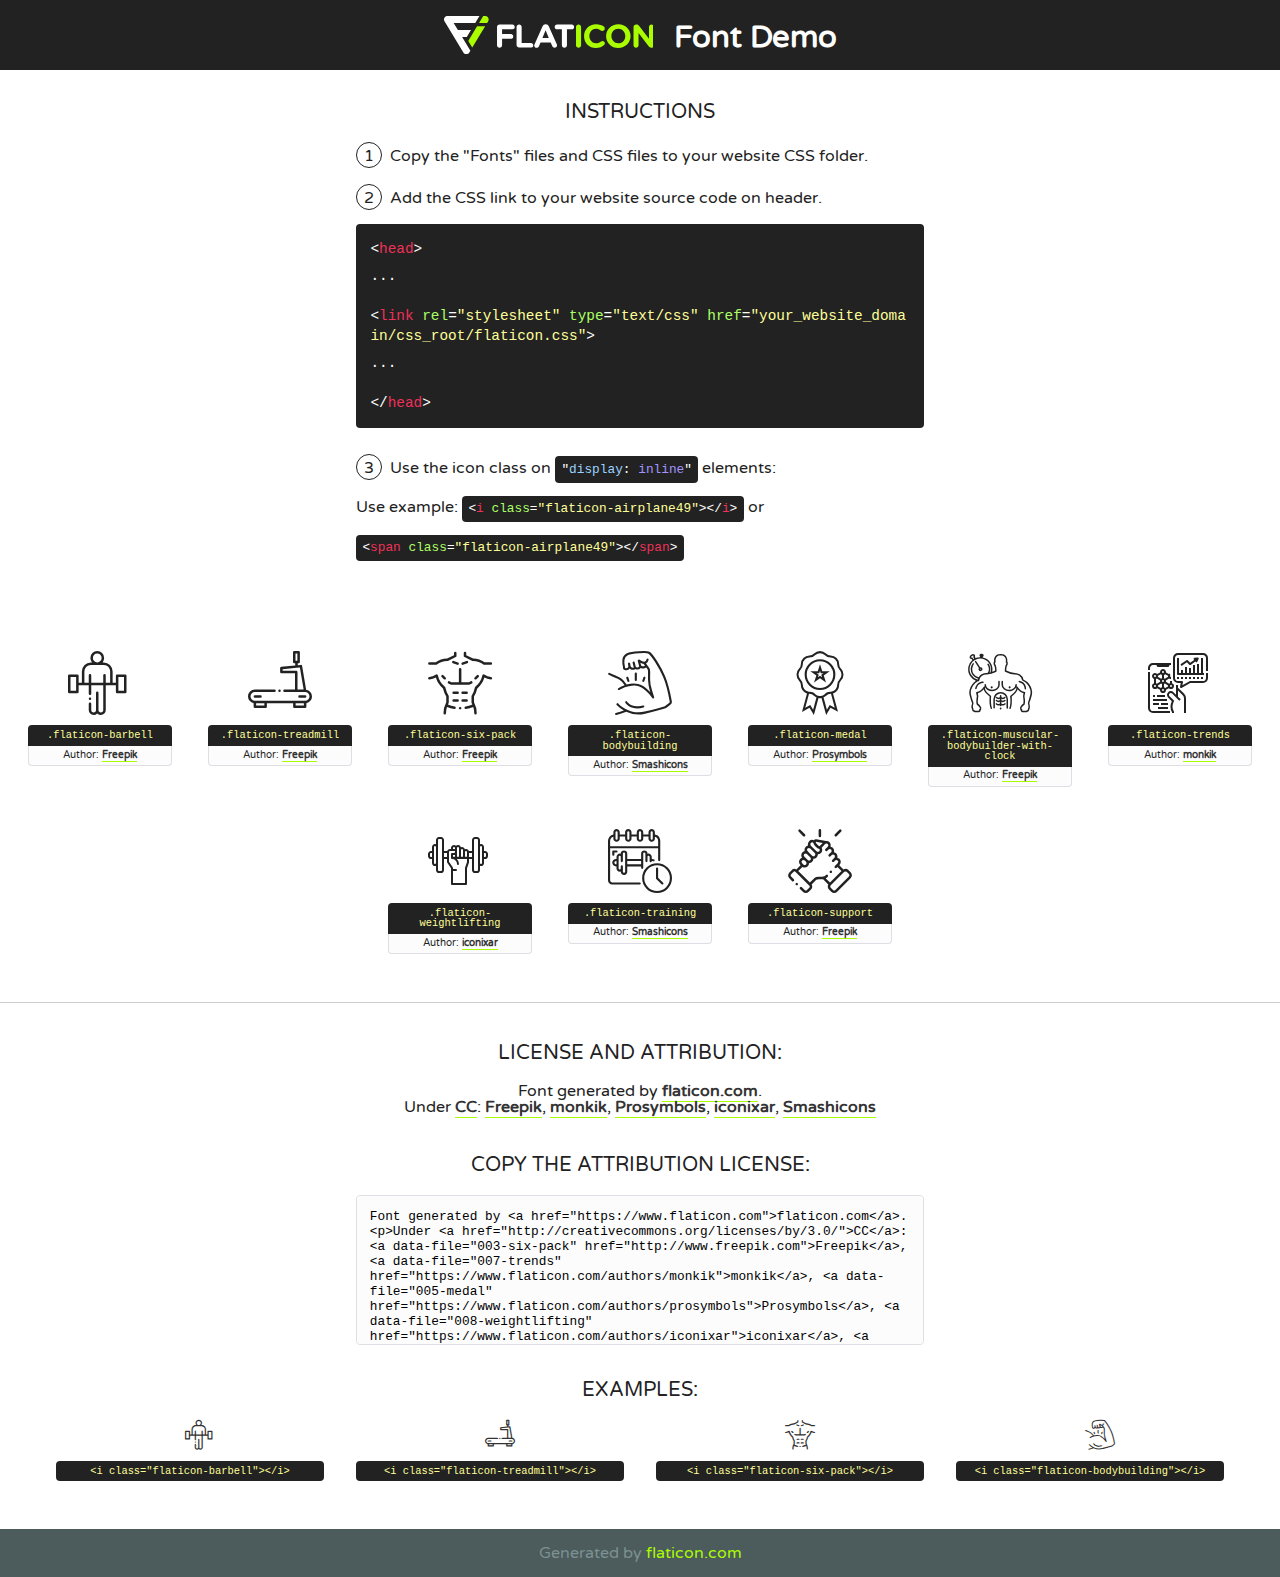
<file: ArkFit/lib/flaticon/font/favicon.html>
<!DOCTYPE html>
<!--
  Flaticon icon font: Flaticon
  Creation date: 26/10/2020 11:08
-->
<html>
<!DOCTYPE html>
<html>

<head>
    <title>Flaticon WebFont</title>
    <link href="http://fonts.googleapis.com/css?family=Varela+Round" rel="stylesheet" type="text/css" />
    <link rel="stylesheet" type="text/css" href="flaticon.css">
    <meta charset="UTF-8">
    <style>
    html, body, div, span, applet, object, iframe,
    h1, h2, h3, h4, h5, h6, p, blockquote, pre,
    a, abbr, acronym, address, big, cite, code,
    del, dfn, em, img, ins, kbd, q, s, samp,
    small, strike, strong, sub, sup, tt, var,
    b, u, i, center,
    dl, dt, dd, ol, ul, li,
    fieldset, form, label, legend,
    table, caption, tbody, tfoot, thead, tr, th, td,
    article, aside, canvas, details, embed, 
    figure, figcaption, footer, header, hgroup, 
    menu, nav, output, ruby, section, summary,
    time, mark, audio, video {
        margin: 0;
        padding: 0;
        border: 0;
        font-size: 100%;
        font: inherit;
        vertical-align: baseline;
    }
    /* HTML5 display-role reset for older browsers */
    article, aside, details, figcaption, figure, 
    footer, header, hgroup, menu, nav, section {
        display: block;
    }
    body {
        line-height: 1;
    }
    ol, ul {
        list-style: none;
    }
    blockquote, q {
        quotes: none;
    }
    blockquote:before, blockquote:after,
    q:before, q:after {
        content: '';
        content: none;
    }
    table {
        border-collapse: collapse;
        border-spacing: 0;
    }
    body {
        font-family: 'Varela Round', Helvetica, Arial, sans-serif;
        font-size: 16px;
        color: #222;
    }
    a {
        color: #333;
        border-bottom: 1px solid #a9fd00;
        font-weight: bold;
        text-decoration: none;
    }
    * {
        -moz-box-sizing: border-box;
        -webkit-box-sizing: border-box;
        box-sizing: border-box;
        margin: 0;
        padding: 0;
    }
    [class^="flaticon-"]:before, [class*=" flaticon-"]:before, [class^="flaticon-"]:after, [class*=" flaticon-"]:after {
        font-family: Flaticon;
        font-size: 30px;
        font-style: normal;
        margin-left: 20px;
        color: #333;
    }
    .wrapper {
        max-width: 600px;
        margin: auto;
        padding: 0 1em;
    }
    .title {
        font-size: 1.25em;
        text-align: center;
        margin-bottom: 1em;
        text-transform: uppercase;
    }
    header {
        text-align: center;
        background-color: #222;
        color: #fff;
        padding: 1em;
    }
    header .logo {
        width: 210px;
        height: 38px;
        display: inline-block;
        vertical-align: middle;
        margin-right: 1em;
        border: none;
    }
    header strong {
        font-size: 1.95em;
        font-weight: bold;
        vertical-align: middle;
        margin-top: 5px;
        display: inline-block;
    }
    .demo {
        margin: 2em auto;
        line-height: 1.25em;
    }
    .demo ul li {
        margin-bottom: 1em;
    }
    .demo ul li .num {
        color: #222;
        border-radius: 20px;
        display: inline-block;
        width: 26px;
        padding: 3px;
        height: 26px;
        text-align: center;
        margin-right: 0.5em;
        border: 1px solid #222;
    }
    .demo ul li code {
        background-color: #222;
        border-radius: 4px;
        padding: 0.25em 0.5em;
        display: inline-block;
        color: #fff;
        font-family: Consolas,Monaco,Lucida Console,Liberation Mono,DejaVu Sans Mono,Bitstream Vera Sans Mono,Courier New, monospace;
        font-weight: lighter;
        margin-top: 1em;
        font-size: 0.8em;
        word-break: break-all;
    }
    .demo ul li code.big {
        padding: 1em;
        font-size: 0.9em;
    }
    .demo ul li code .red {
        color: #EF3159;
    }
    .demo ul li code .green {
        color: #ACFF65;
    }
    .demo ul li code .yellow {
        color: #FFFF99;
    }
    .demo ul li code .blue {
        color: #99D3FF;
    }
    .demo ul li code .purple {
        color: #A295FF;
    }
    .demo ul li code .dots {
        margin-top: 0.5em;
        display: block;
    }
    #glyphs {
        border-bottom: 1px solid #ccc;
        padding: 2em 0;
        text-align: center;
    }
    .glyph {
        display: inline-block;
        width: 9em;
        margin: 1em;
        text-align: center;
        vertical-align: top;
        background: #FFF;
    }
    .glyph .glyph-icon {
        padding: 10px;
        display: block;
        font-family:"Flaticon";
        font-size: 64px;
        line-height: 1;
    }
    .glyph .glyph-icon:before {
        font-size: 64px;
        color: #222;
        margin-left: 0;
    }
    .class-name {
        font-size: 0.65em;
        background-color: #222;
        color: #fff;
        border-radius: 4px 4px 0 0;
        padding: 0.5em;
        color: #FFFF99;
        font-family: Consolas,Monaco,Lucida Console,Liberation Mono,DejaVu Sans Mono,Bitstream Vera Sans Mono,Courier New, monospace;
    }
    .author-name {
        font-size: 0.6em;
        background-color: #fcfcfd;
        border: 1px solid #DEDEE4;
        border-top: 0;
        border-radius: 0 0 4px 4px;
        padding: 0.5em;
    }
    .class-name:last-child {
        font-size: 10px;
        color:#888;
    }
    .class-name:last-child a {
        font-size: 10px;
        color:#555;
    }
    .class-name:last-child a:hover {
        color:#a9fd00;
    }
    .glyph > input {
        display: block;
        width: 100px;
        margin: 5px auto;
        text-align: center;
        font-size: 12px;
        cursor: text;
    }
    .glyph > input.icon-input {
        font-family:"Flaticon";
        font-size: 16px;
        margin-bottom: 10px;
    }
    .attribution .title {
        margin-top: 2em;
    }
    .attribution textarea {
        background-color: #fcfcfd;
        padding: 1em;
        border: none;
        box-shadow: none;
        border: 1px solid #DEDEE4;
        border-radius: 4px;
        resize: none;
        width: 100%;
        height: 150px;
        font-size: 0.8em;
        font-family: Consolas,Monaco,Lucida Console,Liberation Mono,DejaVu Sans Mono,Bitstream Vera Sans Mono,Courier New, monospace;
        -webkit-appearance: none;
    }
    .iconsuse {
        margin: 2em auto;
        text-align: center;
        max-width: 1200px;
    }
    .iconsuse:after {
        content: '';
        display: table;
        clear: both;
    }
    .iconsuse .image {
        float: left;
        width: 25%;
        padding: 0 1em;
    }
    .iconsuse .image p {
        margin-bottom: 1em;
    }
    .iconsuse .image span {
        display: block;
        font-size: 0.65em;
        background-color: #222;
        color: #fff;
        border-radius: 4px;
        padding: 0.5em;
        color: #FFFF99;
        margin-top: 1em;
        font-family: Consolas,Monaco,Lucida Console,Liberation Mono,DejaVu Sans Mono,Bitstream Vera Sans Mono,Courier New, monospace;
    }
    #footer {
        text-align: center;
        background-color: #4C5B5C;
        color: #7c9192;
        padding: 1em;
    }
    #footer a {
        border: none;
        color: #a9fd00;
        font-weight: normal;
    }
    @media (max-width: 960px) {
        .iconsuse .image {
            width: 50%;
        }
    }
    @media (max-width: 560px) {
        .iconsuse .image {
            width: 100%;
        }
    }
    </style>
</head>

<body class="characters-off">

    <header>
        <a href="https://www.flaticon.com" target="_blank" class="logo">
            <svg version="1.1" xmlns="http://www.w3.org/2000/svg" xmlns:xlink="http://www.w3.org/1999/xlink" xmlns:a="http://ns.adobe.com/AdobeSVGViewerExtensions/3.0/" viewBox="0 0 560.875 102.036" enable-background="new 0 0 560.875 102.036" xml:space="preserve">
                <defs>
                </defs>
                <g>
                    <g class="letters">
                        <path fill="#ffffff" d="M141.596,29.675c0-3.777,2.985-6.767,6.764-6.767h34.438c3.426,0,6.15,2.728,6.15,6.15
                        c0,3.43-2.724,6.149-6.15,6.149h-27.674v13.091h23.719c3.429,0,6.151,2.724,6.151,6.15c0,3.43-2.723,6.149-6.151,6.149h-23.719
                        v17.574c0,3.773-2.986,6.761-6.764,6.761c-3.779,0-6.764-2.989-6.764-6.761V29.675z"></path>
                        <path fill="#ffffff" d="M193.844,29.149c0-3.781,2.985-6.767,6.764-6.767c3.776,0,6.763,2.985,6.763,6.767v42.957h25.039
                        c3.426,0,6.149,2.726,6.149,6.153c0,3.425-2.723,6.15-6.149,6.15h-31.802c-3.779,0-6.764-2.986-6.764-6.768V29.149z"></path>
                        <path fill="#ffffff" d="M241.891,75.71l21.438-48.407c1.492-3.341,4.215-5.357,7.906-5.357h0.792
                        c3.686,0,6.323,2.017,7.815,5.357l21.439,48.407c0.436,0.967,0.701,1.845,0.701,2.723c0,3.602-2.809,6.501-6.414,6.501
                        c-3.161,0-5.269-1.845-6.499-4.655l-4.132-9.661h-27.059l-4.301,10.102c-1.144,2.631-3.426,4.214-6.237,4.214
                        c-3.517,0-6.24-2.81-6.24-6.325C241.1,77.64,241.451,76.677,241.891,75.71z M279.932,58.666l-8.521-20.297l-8.526,20.297H279.932
                        z"></path>
                        <path fill="#ffffff" d="M314.864,35.387H301.86c-3.429,0-6.239-2.813-6.239-6.238c0-3.429,2.811-6.24,6.239-6.24h39.533
                        c3.426,0,6.237,2.811,6.237,6.24c0,3.425-2.811,6.238-6.237,6.238h-13.001v42.785c0,3.773-2.99,6.761-6.764,6.761
                        c-3.779,0-6.764-2.989-6.764-6.761V35.387z"></path>
                        <path fill="#A9FD00" d="M352.615,29.149c0-3.781,2.985-6.767,6.767-6.767c3.774,0,6.761,2.985,6.761,6.767v49.024
                        c0,3.773-2.987,6.761-6.761,6.761c-3.781,0-6.767-2.989-6.767-6.761V29.149z"></path>
                        <path fill="#A9FD00" d="M374.132,53.836v-0.179c0-17.481,13.178-31.801,32.065-31.801c9.22,0,15.459,2.458,20.557,6.238
                        c1.402,1.054,2.637,2.985,2.637,5.357c0,3.692-2.985,6.59-6.681,6.59c-1.845,0-3.071-0.702-4.044-1.319
                        c-3.776-2.813-7.729-4.393-12.562-4.393c-10.364,0-17.831,8.611-17.831,19.154v0.173c0,10.542,7.291,19.329,17.831,19.329
                        c5.715,0,9.492-1.756,13.359-4.834c1.049-0.874,2.458-1.491,4.039-1.491c3.429,0,6.325,2.813,6.325,6.236
                        c0,2.106-1.056,3.78-2.282,4.834c-5.539,4.834-12.036,7.733-21.878,7.733C387.572,85.464,374.132,71.493,374.132,53.836z"></path>
                        <path fill="#A9FD00" d="M433.009,53.836v-0.179c0-17.481,13.79-31.801,32.766-31.801c18.981,0,32.592,14.143,32.592,31.628v0.173
                        c0,17.483-13.785,31.807-32.769,31.807C446.625,85.464,433.009,71.32,433.009,53.836z M484.224,53.836v-0.179
                        c0-10.539-7.725-19.326-18.626-19.326c-10.893,0-18.449,8.611-18.449,19.154v0.173c0,10.542,7.73,19.329,18.626,19.329
                        C476.676,72.986,484.224,64.378,484.224,53.836z"></path>
                        <path fill="#A9FD00" d="M506.233,29.321c0-3.774,2.99-6.763,6.767-6.763h1.401c3.252,0,5.183,1.583,7.029,3.953l26.093,34.265
                        V29.059c0-3.692,2.99-6.677,6.681-6.677c3.683,0,6.671,2.985,6.671,6.677v48.934c0,3.78-2.987,6.765-6.764,6.765h-0.436
                        c-3.257,0-5.188-1.581-7.034-3.953l-27.056-35.492v32.944c0,3.687-2.985,6.676-6.678,6.676c-3.683,0-6.673-2.989-6.673-6.676
                        V29.321z"></path>
                    </g>
                    <g class="insignia">
                        <path fill="#ffffff" d="M48.372,56.137h12.517l11.156-18.537H37.186L25.688,18.539h57.825L94.668,0H9.271
                        C5.925,0,2.842,1.801,1.198,4.716c-1.644,2.907-1.593,6.482,0.134,9.343l50.38,83.501c1.678,2.781,4.689,4.476,7.938,4.476
                        c3.246,0,6.257-1.695,7.935-4.476l2.898-4.804L48.372,56.137z"></path>
                        <g class="i">
                            <path fill="#A9FD00" d="M93.575,18.539h0.031v0.004l21.652,0.004l2.705-4.488c1.727-2.861,1.778-6.436,0.133-9.343
                            C116.454,1.801,113.371,0,110.026,0h-5.294L93.575,18.539z"></path>
                            <polygon fill="#A9FD00" points="88.291,27.356 64.725,66.486 75.519,84.404 109.942,27.356"></polygon>
                        </g>
                    </g>
                </g>
            </svg>
        </a>
        <strong>Font Demo</strong>
    </header>


    <section class="demo wrapper">

        <p class="title">Instructions</p>

        <ul>
            <li>
                <span class="num">1</span>Copy the "Fonts" files and CSS files to your website CSS folder.
            </li>
            <li>
                <span class="num">2</span>Add the CSS link to your website source code on header.
                <code class="big">
                    &lt;<span class="red">head</span>&gt;
                    <br/><span class="dots">...</span>
                    <br/>&lt;<span class="red">link</span> <span class="green">rel</span>=<span class="yellow">"stylesheet"</span> <span class="green">type</span>=<span class="yellow">"text/css"</span> <span class="green">href</span>=<span class="yellow">"your_website_domain/css_root/flaticon.css"</span>&gt;
                    <br/><span class="dots">...</span>
                    <br/>&lt;/<span class="red">head</span>&gt;
                </code>
            </li>

            <li>
                <p>
                    <span class="num">3</span>Use the icon class on <code>"<span class="blue">display</span>:<span class="purple"> inline</span>"</code> elements:
                    <br />
                    Use example: <code>&lt;<span class="red">i</span> <span class="green">class</span>=<span class="yellow">&quot;flaticon-airplane49&quot;</span>&gt;&lt;/<span class="red">i</span>&gt;</code> or <code>&lt;<span class="red">span</span> <span class="green">class</span>=<span class="yellow">&quot;flaticon-airplane49&quot;</span>&gt;&lt;/<span class="red">span</span>&gt;</code>
            </li>
        </ul>

    </section>




   <section id="glyphs">          
    
      
        <div class="glyph"><div class="glyph-icon flaticon-barbell"></div>
            <div class="class-name">.flaticon-barbell</div>
            <div class="author-name">Author: <a data-file="001-barbell" href="http://www.freepik.com">Freepik</a> </div> 
        </div>        
        
        <div class="glyph"><div class="glyph-icon flaticon-treadmill"></div>
            <div class="class-name">.flaticon-treadmill</div>
            <div class="author-name">Author: <a data-file="002-treadmill" href="http://www.freepik.com">Freepik</a> </div> 
        </div>        
        
        <div class="glyph"><div class="glyph-icon flaticon-six-pack"></div>
            <div class="class-name">.flaticon-six-pack</div>
            <div class="author-name">Author: <a data-file="003-six-pack" href="http://www.freepik.com">Freepik</a> </div> 
        </div>        
        
        <div class="glyph"><div class="glyph-icon flaticon-bodybuilding"></div>
            <div class="class-name">.flaticon-bodybuilding</div>
            <div class="author-name">Author: <a data-file="004-bodybuilding" href="https://www.flaticon.com/authors/smashicons">Smashicons</a> </div> 
        </div>        
        
        <div class="glyph"><div class="glyph-icon flaticon-medal"></div>
            <div class="class-name">.flaticon-medal</div>
            <div class="author-name">Author: <a data-file="005-medal" href="https://www.flaticon.com/authors/prosymbols">Prosymbols</a> </div> 
        </div>        
        
        <div class="glyph"><div class="glyph-icon flaticon-muscular-bodybuilder-with-clock"></div>
            <div class="class-name">.flaticon-muscular-bodybuilder-with-clock</div>
            <div class="author-name">Author: <a data-file="006-muscular-bodybuilder-with-clock" href="http://www.freepik.com">Freepik</a> </div> 
        </div>        
        
        <div class="glyph"><div class="glyph-icon flaticon-trends"></div>
            <div class="class-name">.flaticon-trends</div>
            <div class="author-name">Author: <a data-file="007-trends" href="https://www.flaticon.com/authors/monkik">monkik</a> </div> 
        </div>        
        
        <div class="glyph"><div class="glyph-icon flaticon-weightlifting"></div>
            <div class="class-name">.flaticon-weightlifting</div>
            <div class="author-name">Author: <a data-file="008-weightlifting" href="https://www.flaticon.com/authors/iconixar">iconixar</a> </div> 
        </div>        
        
        <div class="glyph"><div class="glyph-icon flaticon-training"></div>
            <div class="class-name">.flaticon-training</div>
            <div class="author-name">Author: <a data-file="009-training" href="https://www.flaticon.com/authors/smashicons">Smashicons</a> </div> 
        </div>        
        
        <div class="glyph"><div class="glyph-icon flaticon-support"></div>
            <div class="class-name">.flaticon-support</div>
            <div class="author-name">Author: <a data-file="010-support" href="http://www.freepik.com">Freepik</a> </div> 
        </div>        
        

    </section>



    <section class="attribution wrapper"   style="text-align:center;">

      <div class="title">License and attribution:</div><div class="attrDiv">Font generated by <a href="https://www.flaticon.com">flaticon.com</a>. <div><p>Under <a href="http://creativecommons.org/licenses/by/3.0/">CC</a>: <a data-file="003-six-pack" href="http://www.freepik.com">Freepik</a>, <a data-file="007-trends" href="https://www.flaticon.com/authors/monkik">monkik</a>, <a data-file="005-medal" href="https://www.flaticon.com/authors/prosymbols">Prosymbols</a>, <a data-file="008-weightlifting" href="https://www.flaticon.com/authors/iconixar">iconixar</a>, <a data-file="004-bodybuilding" href="https://www.flaticon.com/authors/smashicons">Smashicons</a></p>  </div>
      </div>
      <div class="title">Copy the Attribution License:</div>

    <textarea onclick="this.focus();this.select();">Font generated by &lt;a href=&quot;https://www.flaticon.com&quot;&gt;flaticon.com&lt;/a&gt;. <p>Under <a href="http://creativecommons.org/licenses/by/3.0/">CC</a>: <a data-file="003-six-pack" href="http://www.freepik.com">Freepik</a>, <a data-file="007-trends" href="https://www.flaticon.com/authors/monkik">monkik</a>, <a data-file="005-medal" href="https://www.flaticon.com/authors/prosymbols">Prosymbols</a>, <a data-file="008-weightlifting" href="https://www.flaticon.com/authors/iconixar">iconixar</a>, <a data-file="004-bodybuilding" href="https://www.flaticon.com/authors/smashicons">Smashicons</a></p>  
     </textarea>

    </section>

    <section class="iconsuse">

          <div class="title">Examples:</div>            
             
            <div class="image">
                <p>
                    <i class="glyph-icon flaticon-barbell"></i> 
                    <span>&lt;i class=&quot;flaticon-barbell&quot;&gt;&lt;/i&gt;</span>
                </p>
            </div>
            
            <div class="image">
                <p>
                    <i class="glyph-icon flaticon-treadmill"></i> 
                    <span>&lt;i class=&quot;flaticon-treadmill&quot;&gt;&lt;/i&gt;</span>
                </p>
            </div>
            
            <div class="image">
                <p>
                    <i class="glyph-icon flaticon-six-pack"></i> 
                    <span>&lt;i class=&quot;flaticon-six-pack&quot;&gt;&lt;/i&gt;</span>
                </p>
            </div>
            
            <div class="image">
                <p>
                    <i class="glyph-icon flaticon-bodybuilding"></i> 
                    <span>&lt;i class=&quot;flaticon-bodybuilding&quot;&gt;&lt;/i&gt;</span>
                </p>
            </div>
                       
        </div>
                            
    </section>

<div id="footer">
    <div>Generated by <a href="https://www.flaticon.com">flaticon.com</a>
    </div>
</div>



</body>
</html>
</file>
<file: ArkFit/lib/flaticon/font/flaticon.css>
/*
  	Flaticon icon font: Flaticon
  	Creation date: 26/10/2020 11:08
  	*/

@font-face {
  font-family: "Flaticon";
  src: url("./Flaticon.eot");
  src: url("./Flaticon.eot?#iefix") format("embedded-opentype"),
       url("./Flaticon.woff2") format("woff2"),
       url("./Flaticon.woff") format("woff"),
       url("./Flaticon.ttf") format("truetype"),
       url("./Flaticon.svg#Flaticon") format("svg");
  font-weight: normal;
  font-style: normal;
}

@media screen and (-webkit-min-device-pixel-ratio:0) {
  @font-face {
    font-family: "Flaticon";
    src: url("./Flaticon.svg#Flaticon") format("svg");
  }
}

[class^="flaticon-"]:before, [class*=" flaticon-"]:before,
[class^="flaticon-"]:after, [class*=" flaticon-"]:after {   
  font-family: Flaticon;
        font-size: 20px;
font-style: normal;
margin-left: 20px;
}

.flaticon-barbell:before { content: "\f100"; }
.flaticon-treadmill:before { content: "\f101"; }
.flaticon-six-pack:before { content: "\f102"; }
.flaticon-bodybuilding:before { content: "\f103"; }
.flaticon-medal:before { content: "\f104"; }
.flaticon-muscular-bodybuilder-with-clock:before { content: "\f105"; }
.flaticon-trends:before { content: "\f106"; }
.flaticon-weightlifting:before { content: "\f107"; }
.flaticon-training:before { content: "\f108"; }
.flaticon-support:before { content: "\f109"; }
</file>
